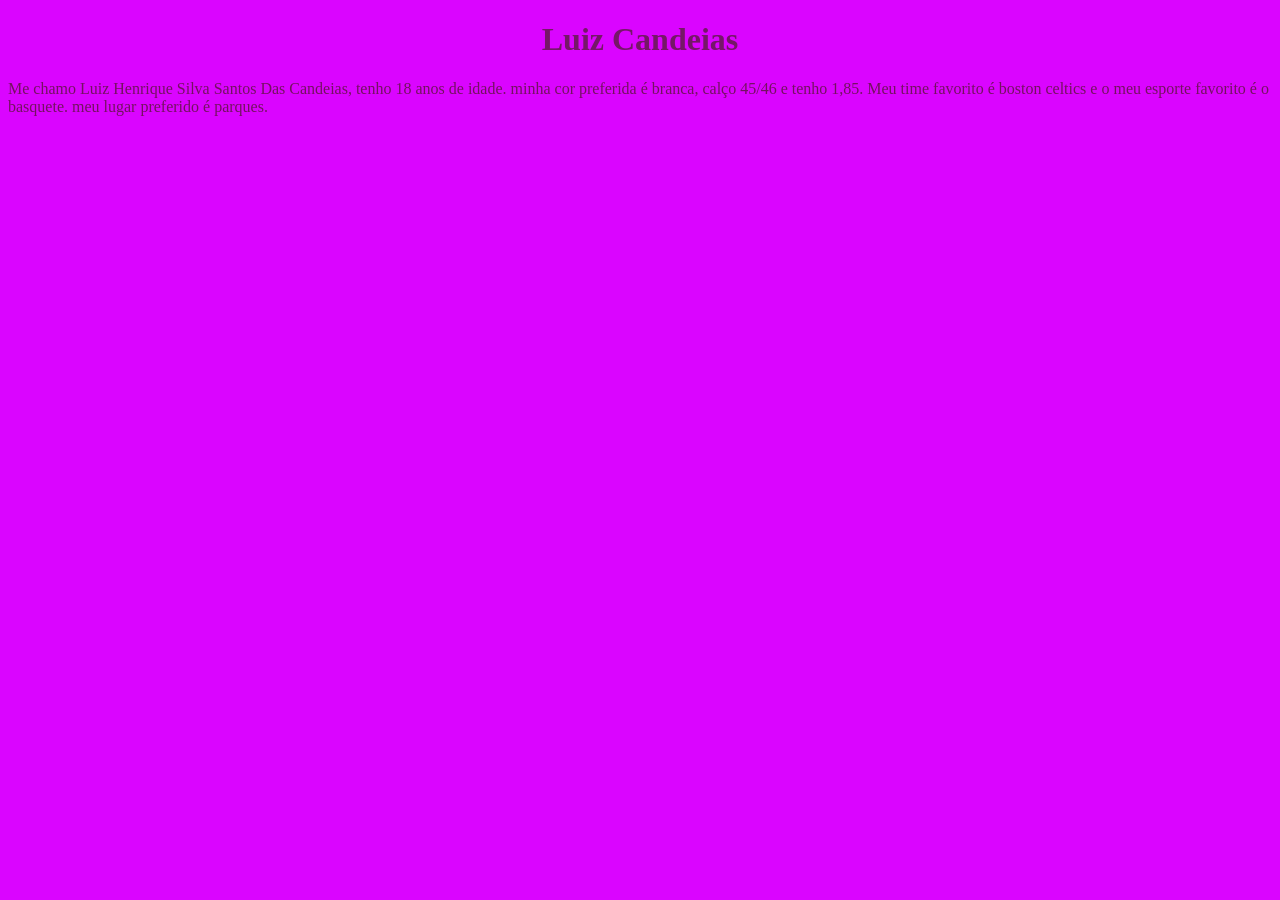
<file: CSS/CSS01-Introducao/index.html>
<!DOCTYPE html>
<html lang="pt-br">
<head>
    <meta charset="UTF-8">
    <meta name="viewport" content="width=device-width, initial-scale=1.0">
    <title>Document</title>
    <!-- <style>
        body{
            color: #433b3b;
        }
      
    </style> -->
    <link rel="stylesheet" href="./style.css">
</head>
<body>
    <h1>Luiz Candeias</h1>
    <!-- estilo enline está acima do externo, ele manda mais do que qualquer outro estilo -->

    <p>Me chamo Luiz Henrique Silva Santos Das Candeias, tenho 18 anos de idade.
       minha cor preferida é branca, calço 45/46 e tenho 1,85. Meu time favorito é boston celtics 
       e o meu esporte favorito é o basquete. meu lugar preferido é parques.
    </p>
</body>
</html>
</file>
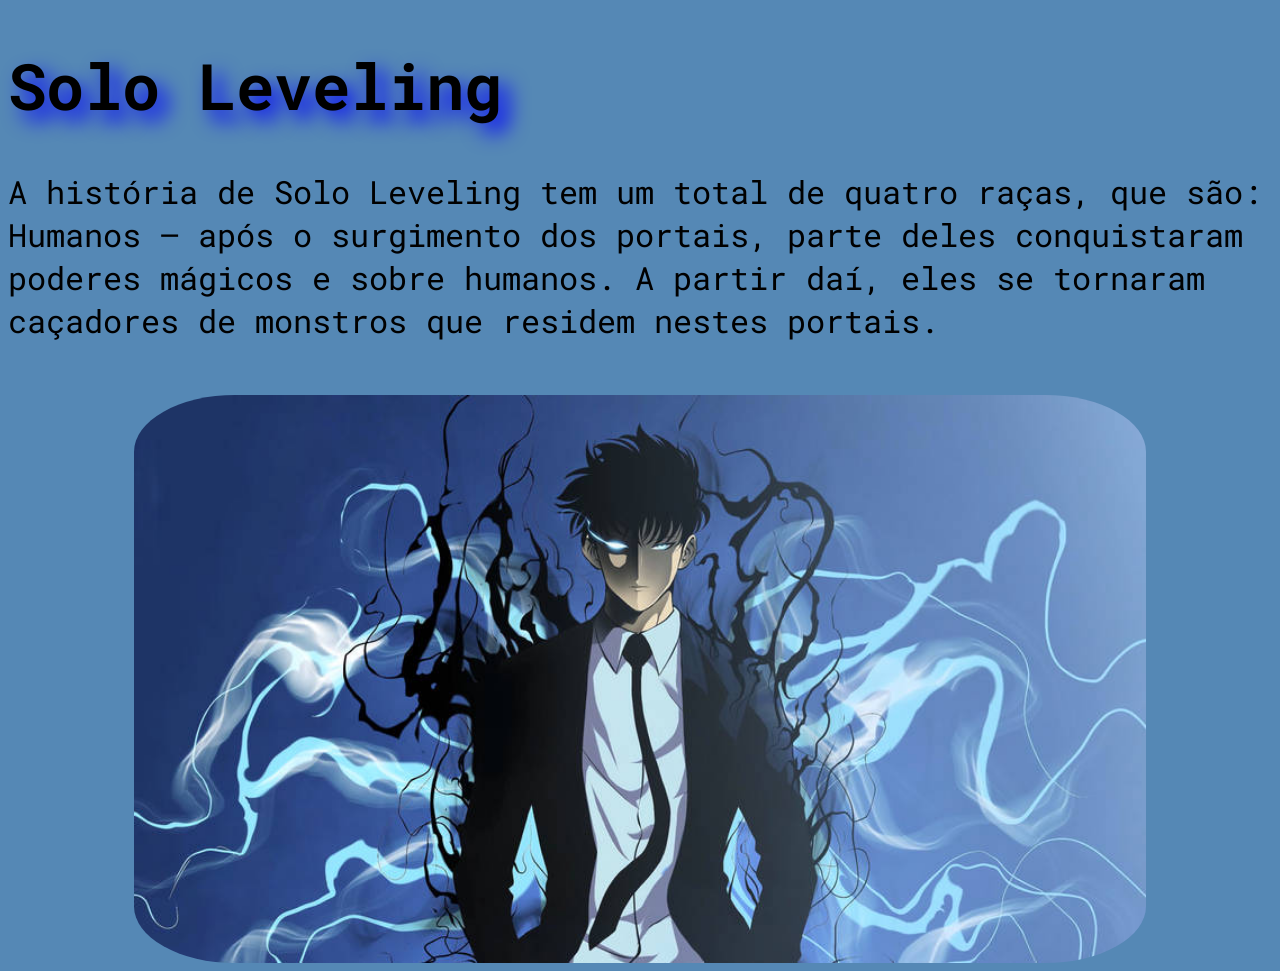
<file: CSS/CSS02-ConfigTexto/index.html>
<!DOCTYPE html>
<html lang="pt-br">

<head>
    <meta charset="UTF-8">
    <meta name="viewport" content="width=device-width, initial-scale=1.0">
    <link rel="stylesheet" href="style.css">
    <link rel="preconnect" href="https://fonts.googleapis.com">
    <link rel="preconnect" href="https://fonts.gstatic.com" crossorigin>
    <link
        href="https://fonts.googleapis.com/css2?family=Noto+Sans+JP:wght@100..900&family=Playfair+Display:ital,wght@0,400..900;1,400..900&family=Roboto+Mono:ital,wght@0,100..700;1,100..700&display=swap"
        rel="stylesheet">
    <title>Solo Leveling</title>
</head>

<body style="font-size: 16px;">
    <h1>Solo Leveling</h1>
    <p>A história de Solo Leveling tem um total de quatro raças, que são: Humanos – após o surgimento dos portais, parte
        deles conquistaram poderes mágicos e sobre humanos. A partir daí, eles se tornaram caçadores de monstros que
        residem nestes portais.</p>
        <br>
    <img src="../images/solo-leveling-4k.jpg" alt="Solo Leveling imagem">

</body>

</html>
</file>
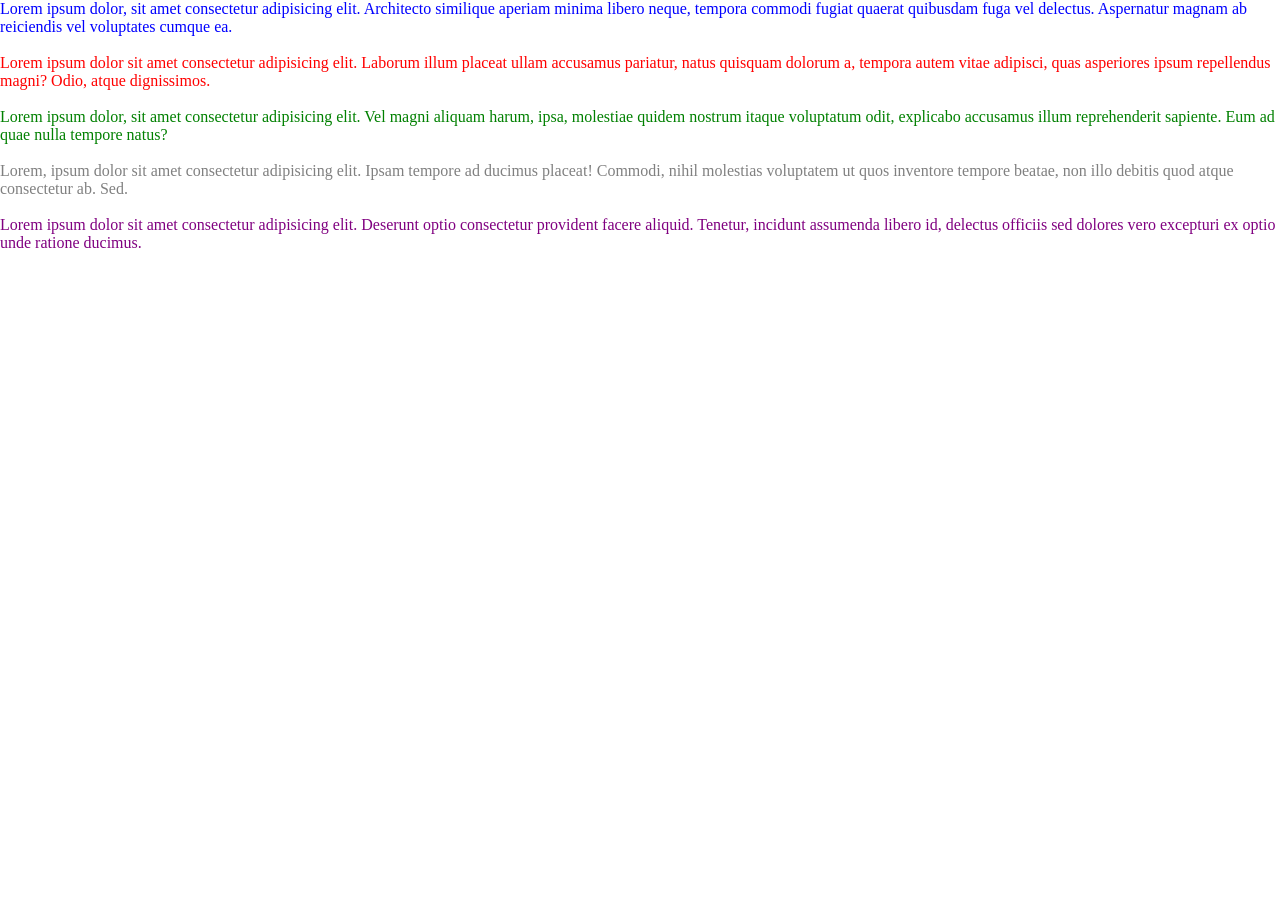
<file: CSS/CSS03-Seletores/index.html>
<!DOCTYPE html>
<html lang="pt-br">
<head>
    <meta charset="UTF-8">
    <meta name="viewport" content="width=device-width, initial-scale=1.0">
    <link rel="stylesheet" href="style.css">
    <title>Document</title>
</head>
<body>
    <p class="CorAzul">Lorem ipsum dolor, sit amet consectetur adipisicing elit. Architecto similique aperiam minima libero neque, tempora commodi fugiat quaerat quibusdam fuga vel delectus. Aspernatur magnam ab reiciendis vel voluptates cumque ea.</p>
    <br>
    <p class="CorVermelha">Lorem ipsum dolor sit amet consectetur adipisicing elit. Laborum illum placeat ullam accusamus pariatur, natus quisquam dolorum a, tempora autem vitae adipisci, quas asperiores ipsum repellendus magni? Odio, atque dignissimos.</p>
    <br>
    <p class="CorVerde">Lorem ipsum dolor, sit amet consectetur adipisicing elit. Vel magni aliquam harum, ipsa, molestiae quidem nostrum itaque voluptatum odit, explicabo accusamus illum reprehenderit sapiente. Eum ad quae nulla tempore natus?</p>
    <br>
    <p class="CorCinza">Lorem, ipsum dolor sit amet consectetur adipisicing elit. Ipsam tempore ad ducimus placeat! Commodi, nihil molestias voluptatem ut quos inventore tempore beatae, non illo debitis quod atque consectetur ab. Sed.</p>
    <br>
    <p class="CorRoxa">Lorem ipsum dolor sit amet consectetur adipisicing elit. Deserunt optio consectetur provident facere aliquid. Tenetur, incidunt assumenda libero id, delectus officiis sed dolores vero excepturi ex optio unde ratione ducimus.</p>
    
</body>
</html>
</file>
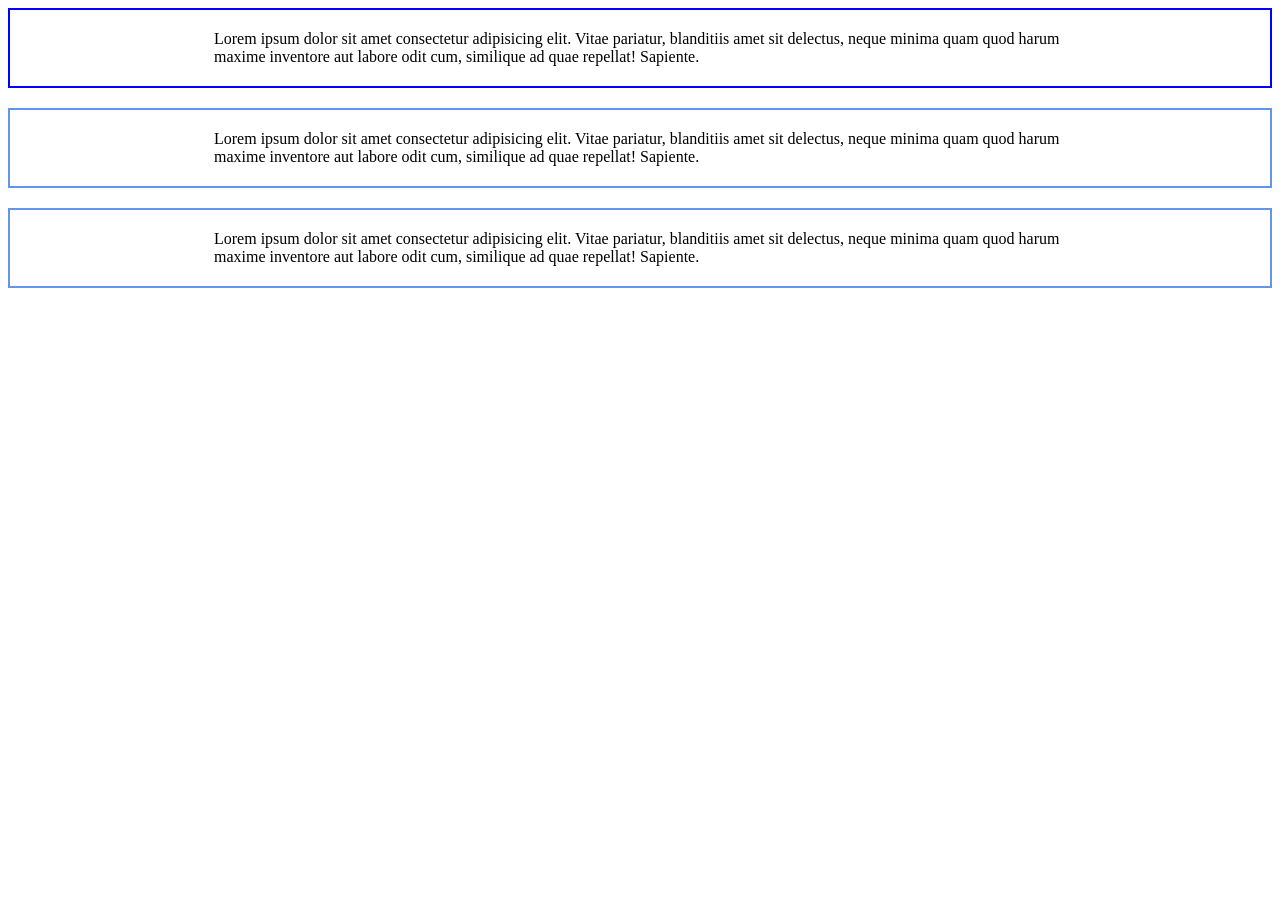
<file: CSS/CSS05-Margin/index.html>
<!DOCTYPE html>
<html lang="pt-br">
<head>
    <meta charset="UTF-8">
    <meta name="viewport" content="width=device-width, initial-scale=1.0">
    <link rel="stylesheet" href="style.css">
    <title>Margin</title>
</head>
<body>
    <section id="secao">
        Lorem ipsum dolor sit amet consectetur adipisicing elit. Vitae pariatur, blanditiis amet sit delectus, neque minima quam quod harum maxime inventore aut labore odit cum, similique ad quae repellat! Sapiente.
    </section>
    <section id="secao2">
        Lorem ipsum dolor sit amet consectetur adipisicing elit. Vitae pariatur, blanditiis amet sit delectus, neque minima quam quod harum maxime inventore aut labore odit cum, similique ad quae repellat! Sapiente.
    </section>
    <section id="secao3">
        Lorem ipsum dolor sit amet consectetur adipisicing elit. Vitae pariatur, blanditiis amet sit delectus, neque minima quam quod harum maxime inventore aut labore odit cum, similique ad quae repellat! Sapiente.
    </section>
</body>
</html>
</file>
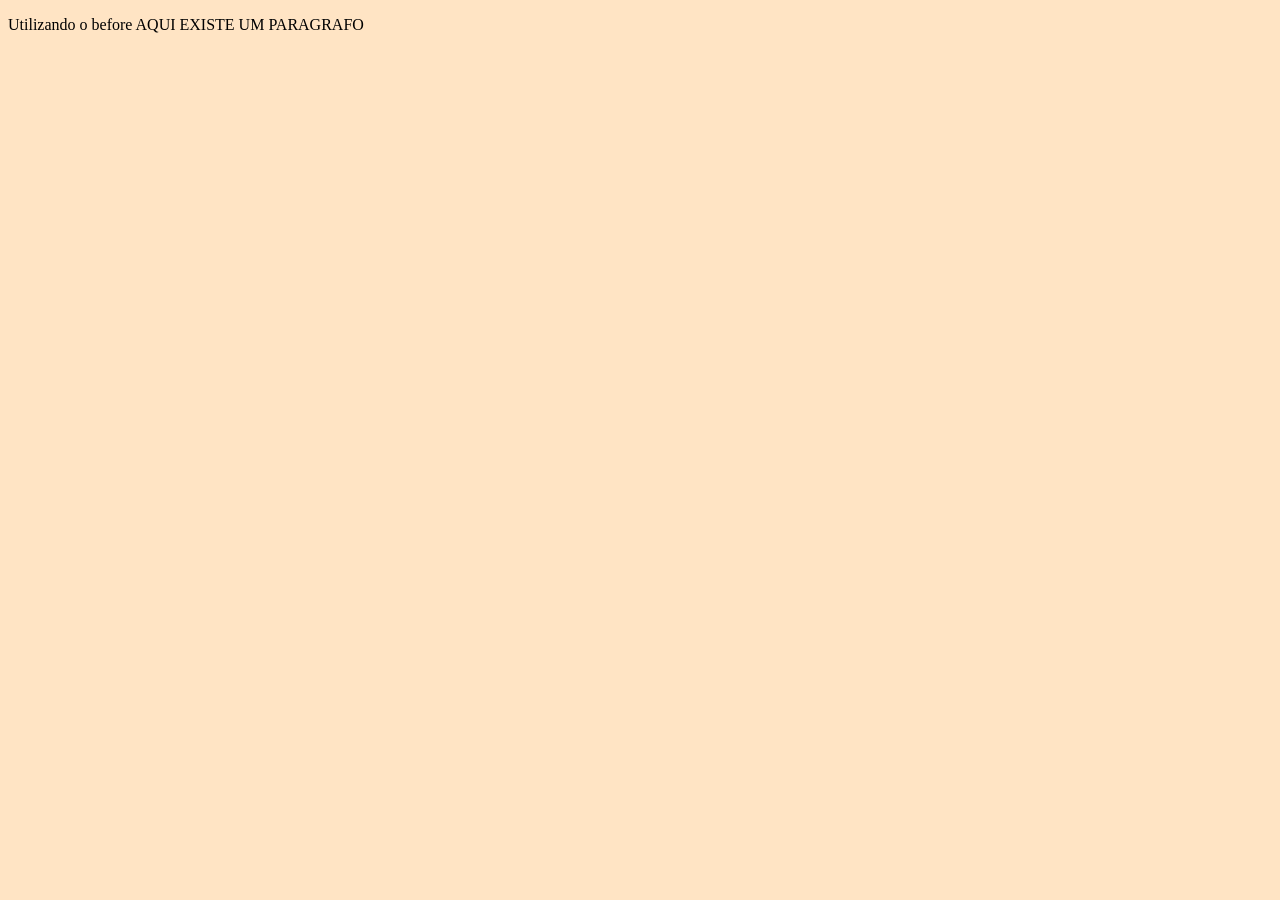
<file: CSS/CSS07-Pseudo/index.html>
<!DOCTYPE html>
<html lang="pt-br">
<head>
    <meta charset="UTF-8">
    <meta name="viewport" content="width=device-width, initial-scale=1.0">
    <link rel="stylesheet" href="style.css">
    <title>PseudoClasses</title>
    <link rel="preconnect" href="https://fonts.googleapis.com">
<link rel="preconnect" href="https://fonts.gstatic.com" crossorigin>
<link href="https://fonts.googleapis.com/css2?family=Sedan:ital@0;1&display=swap" rel="stylesheet">
</head>
<body>
    <div>

        <p id="pseudo">AQUI EXISTE UM PARAGRAFO</p>















<!--         
        <div id="div2"><h2 id="titulo">Lorem ipsum dolor sit amet consectetur, adipisicing elit. Et quos pariatur quis vero temporibus animi sequi, adipisci at obcaecati laudantium porro mollitia eaque amet possimus molestias voluptas magnam optio. Atque!</h2>
        <img id="imagem" src="https://picsum.photos/id/237/600/400" alt="">
        </div>
        <p id="paragrafoHover">Lorem ipsum dolor, sit amet consectetur adipisicing elit. Reiciendis hic magnam ea voluptates voluptatibus officiis, tempore quos laboriosam molestiae qui expedita error earum rerum aspernatur. Nisi, sit consequatur? A, omnis!</p>
        <button id="button">clique aqui</button>
        -->





        <!-- <p>Lorem ipsum dolor sit amet consectetur adipisicing elit. Natus voluptas, facere, consequuntur nam amet exercitationem explicabo laudantium, repellendus dolores eaque voluptates fugit! Excepturi veritatis reprehenderit dolore iure facilis vel ratione.</p>
        <br>
        <p>Lorem ipsum dolor sit amet consectetur adipisicing elit. Modi non quidem suscipit inventore animi dolore provident consequatur explicabo? Reprehenderit cum at ratione neque vitae a ipsam officia distinctio sequi eum?</p>
    </div>
    <div>
        <p>Lorem, ipsum dolor sit amet consectetur adipisicing elit. Deserunt odio nihil veritatis in et odit, soluta sint. Dolorem molestiae praesentium maiores ea eos voluptate, mollitia suscipit voluptatum aperiam! Quibusdam, mollitia?</p>
        <br>
        <p>Lorem ipsum dolor sit amet consectetur adipisicing elit. Unde iusto molestiae laudantium soluta, itaque corporis temporibus quasi alias dolorum, facilis sapiente accusantium sit asperiores nihil rem aliquam quaerat? Voluptas, cumque!</p> -->
    </div>

</body>
</html>
</file>
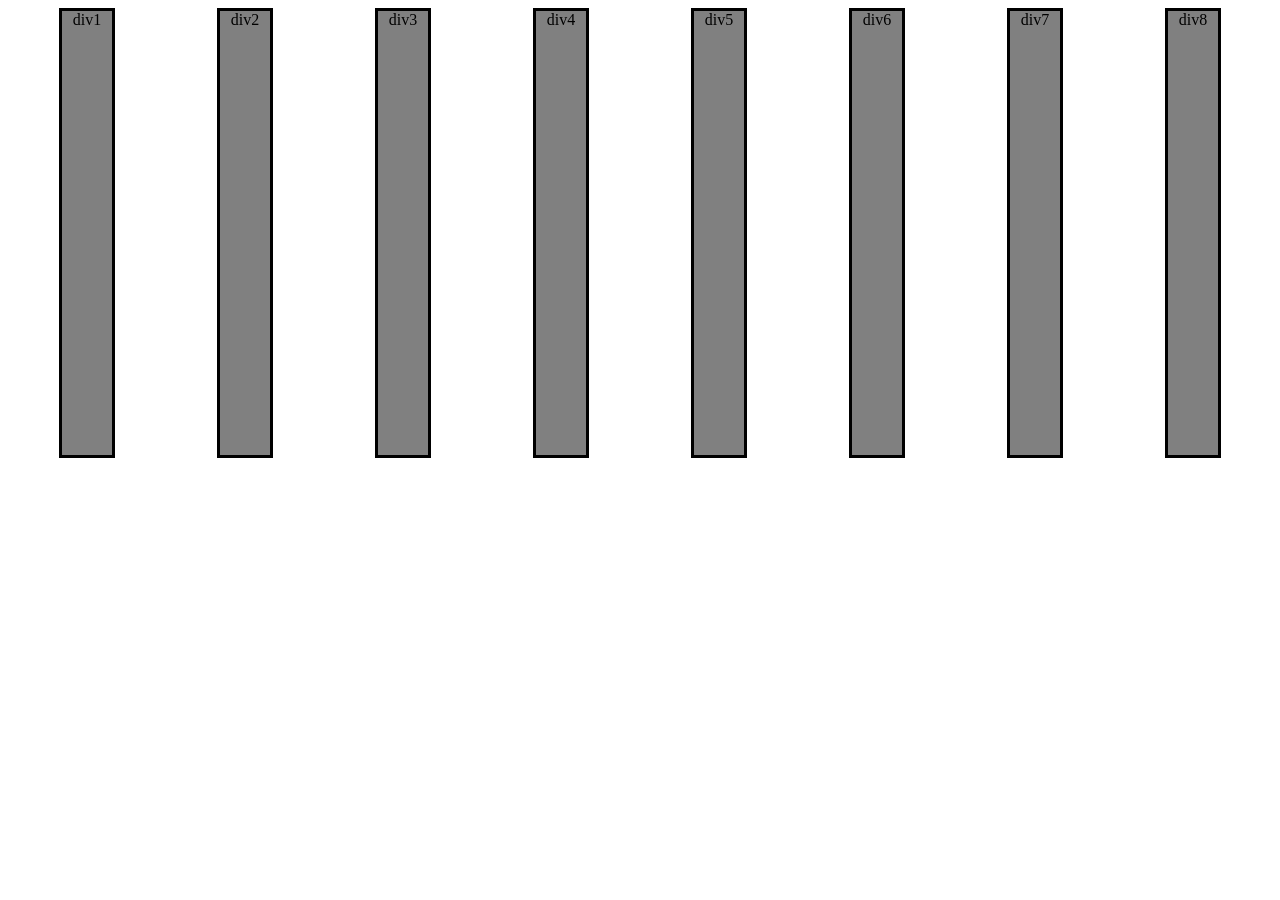
<file: CSS/CSS09-FlexBox/index.html>
<!DOCTYPE html>
<html lang="pt-br">
<head>
    <meta charset="UTF-8";>
    <meta name="viewport" content="width=device-width, initial-scale=1.0">
    <link rel="stylesheet" href="style.css">
    <title>Flexbox</title>
</head>
<body>
        
   <div id="container"> <!--  Container -->
    <!-- Itens -->
    <div class="item">div1</div>
    <div class="item">div2</div>
    <div class="item">div3</div>
    <div class="item">div4</div>
    <div class="item">div5</div>
    <div class="item">div6</div>
    <div class="item">div7</div>
    <div class="item">div8</div>
   </div>
</body>
</html>
</file>
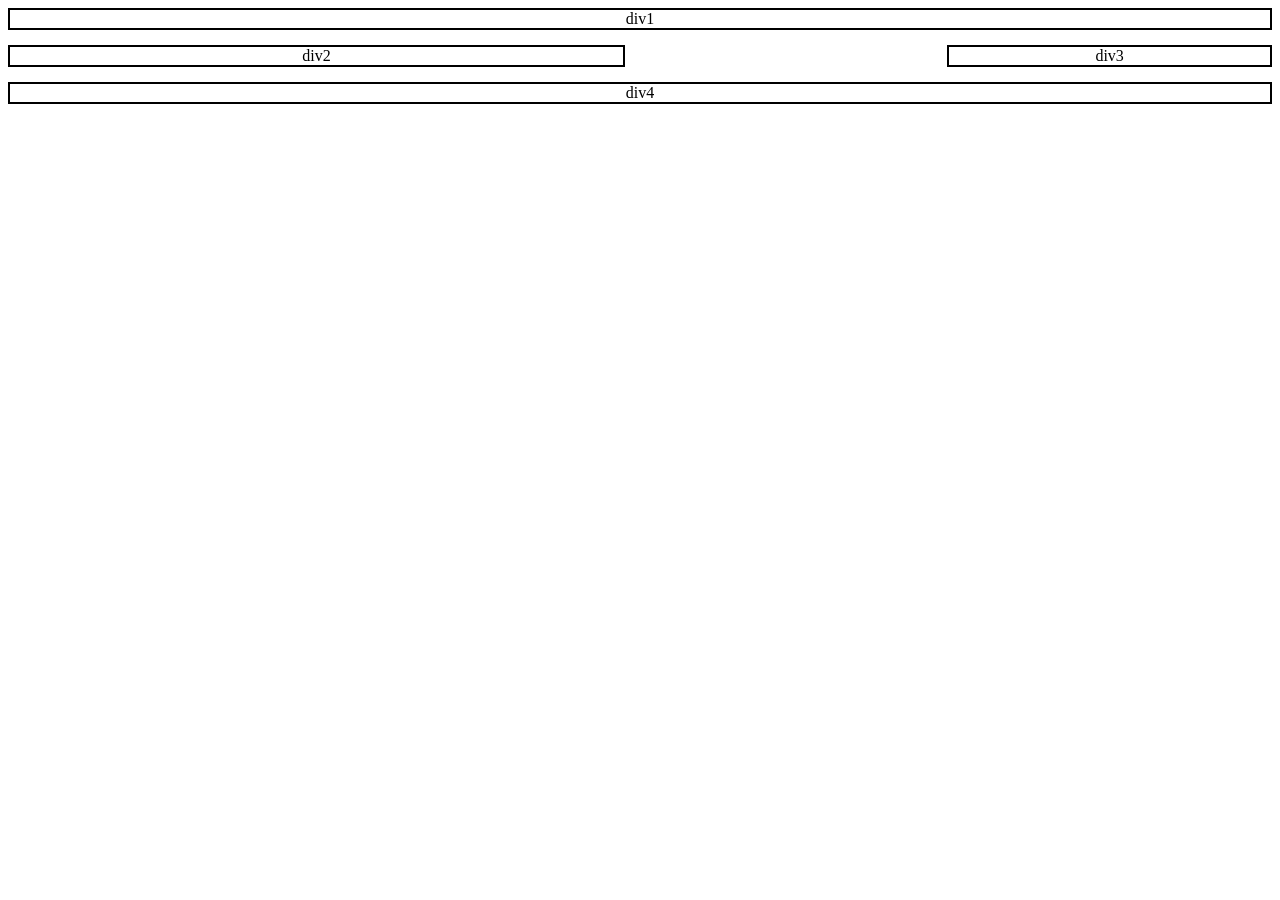
<file: CSS/CSS10-Grid/index.html>
<!DOCTYPE html>
<html lang="pt-br">
<head>
    <meta charset="UTF-8">
    <meta name="viewport" content="width=device-width, initial-scale=1.0">
    <link rel="stylesheet" href="style.css">
    <title>Grid</title>
</head>
<body>
    <!-- <div id="container">
        <div class="itens" id="item-1">item-1</div>
        <div class="itens" id="item-2">item-2</div>
        <div class="itens" id="item-3">item-3</div>
        <div class="itens" id="item-4">item-4</div>
        <div class="itens" id="item-5">item-5</div>
        <div class="itens" id="item-6">item-6</div>
        <div class="itens" id="item-7">item-7</div>
        <div class="itens" id="item-8">item-8</div>
        <div class="itens" id="item-9">item-9</div>
    </div> -->
    <section id="container">
        <div class="itens" id="item-1">div1</div>
        <div class="itens" id="item-2">div2</div>
        <div class="itens" id="item-3">div3</div>
        <div class="itens" id="item-4">div4</div>
        <!-- <div class="itens">div5</div>
        <div class="itens">div6</div>
        <div class="itens">div7</div>
        <div class="itens">div8</div>
        <div class="itens">div9</div>
        <div class="itens">div10</div>
        <div class="itens">div11</div>
        <div class="itens">div12</div> -->
    </section>
    
</body>
</html>
</file>
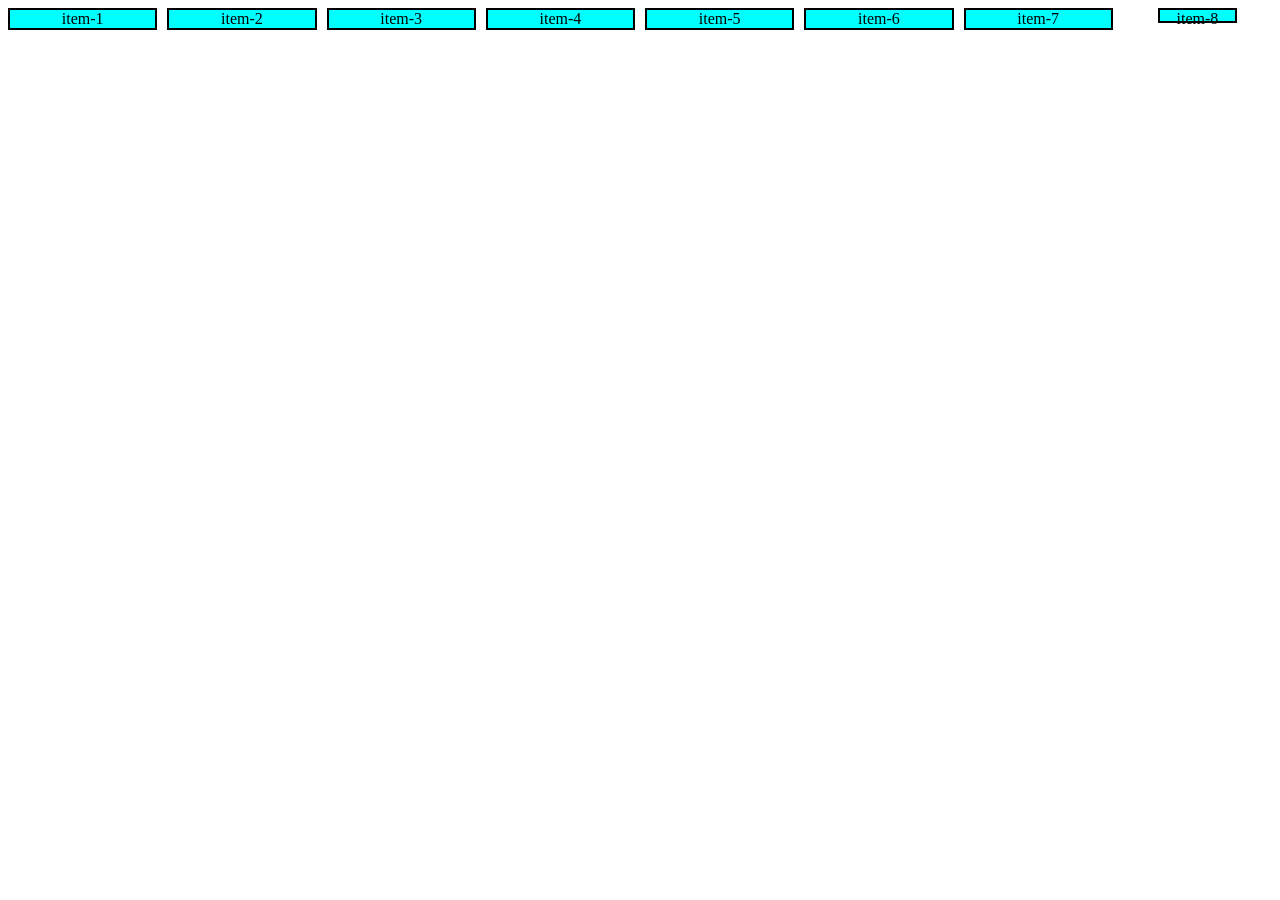
<file: CSS/CSS11-Grid2/index.html>
<!DOCTYPE html>
<html lang="pt-br">
<head>
    <meta charset="UTF-8">
    <meta name="viewport" content="width=device-width, initial-scale=1.0">
    <link rel="stylesheet" href="style.css">
    <title>Grid2</title>
</head>
<body>
    <section id="container">
        <div class="itens" id="item-1">item-1</div>
        <div class="itens" id="item-2">item-2</div>
        <div class="itens" id="item-3">item-3</div>
        <div class="itens" id="item-4">item-4</div>
        <div class="itens" id="item-5">item-5</div>
        <div class="itens" id="item-6">item-6</div>
        <div class="itens" id="item-7">item-7</div>
        <div class="itens" id="item-8">item-8</div>
    </section>
</body>
</html>
</file>
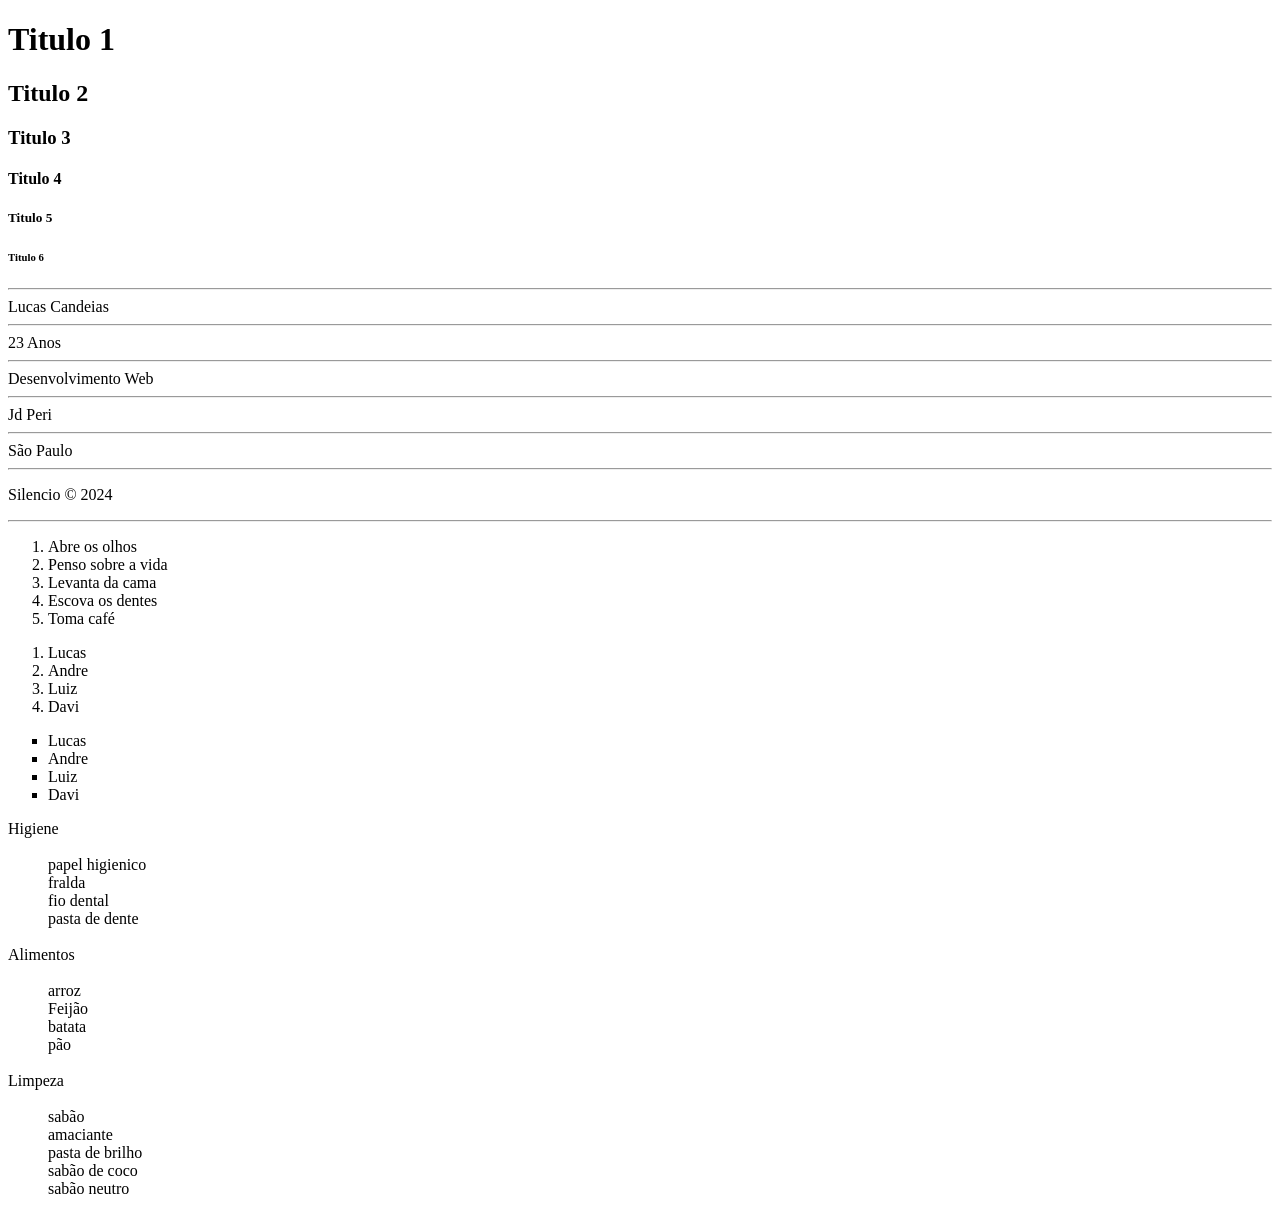
<file: HTML/HTML-03-titulo/index.html>
<!DOCTYPE html>
<html lang="pt-bt">
<head>
    <meta charset="UTF-8">
    <meta name="viewport" content="width=device-width, initial-scale=1.0">
    <title>Aprendendo HTML</title>
</head>
<body>

    <!-- Estamos criando titulos -->
    <h1>Titulo 1</h1>
    <h2>Titulo 2</h2>
    <h3>Titulo 3</h3>
    <h4>Titulo 4</h4>
    <h5>Titulo 5</h5>
    <h6>Titulo 6</h6>

    <!-- Paragrafo -->
    <!-- Nome, Idade, Curso, onde você mora, onde você nasceu -->
    <p> <hr>Lucas Candeias <br> <hr> 23 Anos <br> <hr> Desenvolvimento Web <br> <hr> Jd Peri <br> <hr> São Paulo <hr></p>

    <p>Silencio &copy; 2024</p> <hr>

    <!-- Lista ordenada -->
    <!-- Atributo start -->
    <!-- Atributo reversed -->
    <!-- Atributo type -->
    <ol>
        <li>Abre os olhos</li>
        <li>Penso sobre a vida</li>
        <li>Levanta da cama</li>
        <li>Escova os dentes</li>
        <li>Toma café</li>
    </ol>


        <!-- lista ordenada -->
        <ol>
            <li>Lucas</li>
            <li>Andre</li>
            <li>Luiz</li>
            <li>Davi</li> 
        </ol>

    <!-- type = "circle" Circulo não preenchido-->
    <!-- type = "disc" padrão -->
    <!-- type = "square" Quadrado -->
    <!-- lista não ordenada -->
    <ul type="square">
        <li>Lucas</li>
        <li>Andre</li>
        <li>Luiz</li>
        <li>Davi</li>

    </ul>


    <!-- Lista de descrição/definição -->
    <!-- dl dt dd -->
<dl>
    <dt>Higiene</dt>
        <br>
        <dd>papel higienico</dd>
        <dd>fralda</dd>
        <dd>fio dental</dd>
        <dd>pasta de dente</dd>
        <br>
    <dt>Alimentos</dt>
        <br>
        <dd>arroz</dd>
        <dd>Feijão</dd>
        <dd>batata</dd>
        <dd>pão</dd>
        <br>

    <dt>Limpeza</dt>
        <br>
        <dd>sabão</dd>
        <dd>amaciante</dd>
        <dd>pasta de brilho</dd>
        <dd>sabão de coco</dd>
        <dd>sabão neutro</dd>
        <br>

</dl>






</body>
</html>
</file>
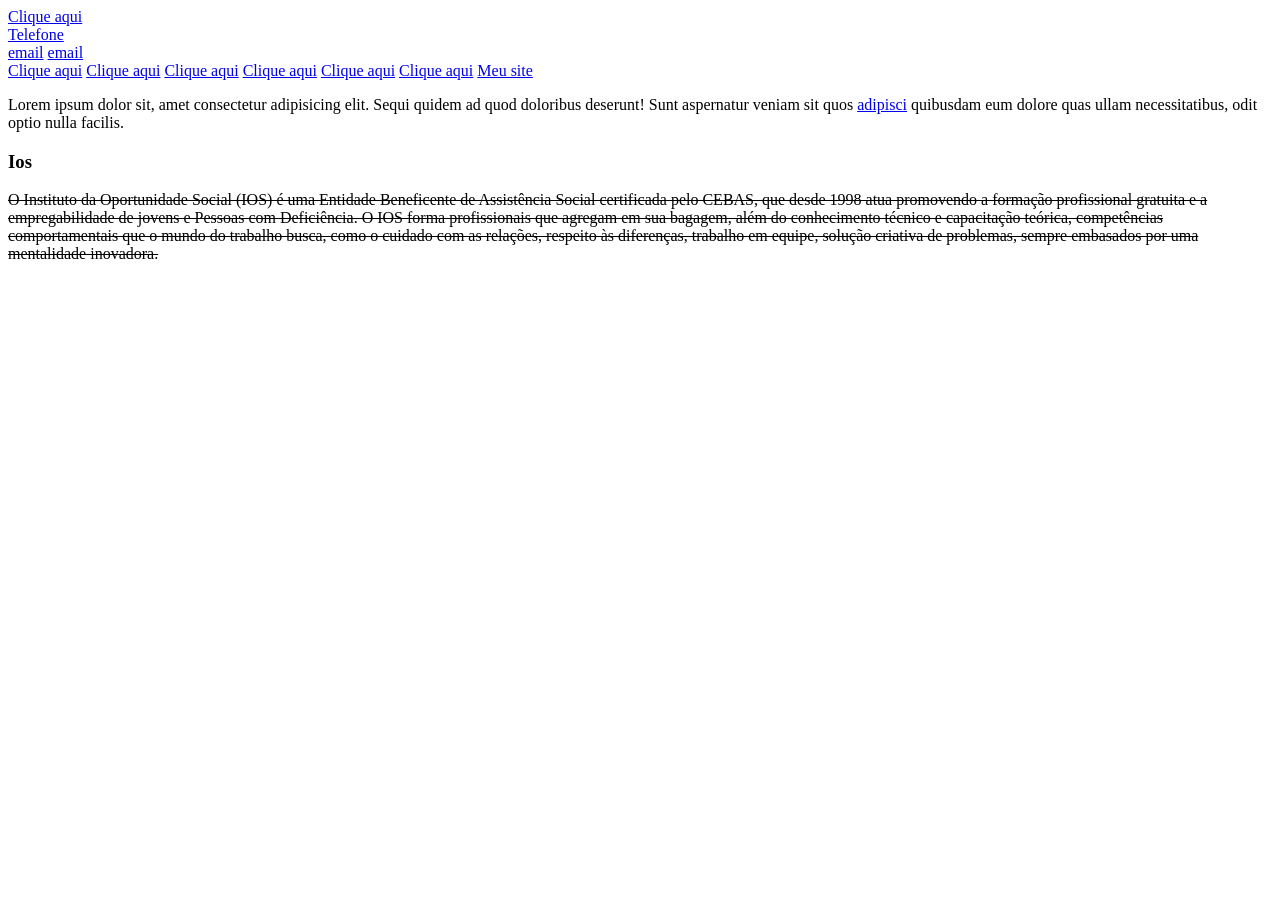
<file: HTML/HTML-04-Elementos/index.html>
<!DOCTYPE html>
<html lang="pt-br">

<head>
    <meta charset="UTF-8">
    <meta name="viewport" content="width=device-width, initial-scale=1.0">
    <title>Aula 4</title>
</head>

<body>
    <header>
        <!-- cabeçalho -->
        <a href="https://ios.org.br/">Clique aqui</a>
        <br>
        <a href="tel: +5511941657259">Telefone</a>
        <br>
        <a href="mailto: +lucasnatan.1@gmail.com ">email</a>
        <a href="mailto: +lucasnatan.1@gmail.com ">email</a>
    </header>

    <!-- Nav utilizado exclusivamente para links de navegação -->
    <nav>
        <a href="https://ios.org.br/">Clique aqui</a>
        <a href="https://ios.org.br/">Clique aqui</a>
        <a href="https://ios.org.br/">Clique aqui</a>
        <a href="https://ios.org.br/">Clique aqui</a>
        <a href="https://ios.org.br/">Clique aqui</a>
        <a href="https://ios.org.br/">Clique aqui</a>
        <a href="../Portifolio/index.html" target="_blank">Meu site</a>
    </nav>

    <main>
        <p>Lorem ipsum dolor sit, amet consectetur adipisicing elit. Sequi quidem ad quod doloribus deserunt! Sunt
            aspernatur veniam sit quos <a
                href="https://www.bet7.com/?gclid=EAIaIQobChMI-bqTvcDyhAMV8AqiAx3M8QSJEAAYASAAEgIiyfD_BwE"
                target="_blank">adipisci</a> quibusdam eum dolore quas ullam necessitatibus, odit optio nulla facilis.
        </p>
    </main>

    <article>
        <h3>Ios</h3>
       <s> O Instituto da Oportunidade Social (IOS) é uma Entidade Beneficente de Assistência Social certificada pelo CEBAS, que desde 1998 atua promovendo a formação profissional gratuita e a empregabilidade de jovens e Pessoas com Deficiência. O IOS forma profissionais que agregam em sua bagagem, além do conhecimento técnico e capacitação teórica, competências comportamentais que o mundo do trabalho busca, como o cuidado com as relações, respeito às diferenças, trabalho em equipe, solução criativa de problemas, sempre embasados por uma mentalidade inovadora.</s>
    </article>

    <footer>
        <!-- Rodape -->
    </footer>


</body>

</html>
</file>
<file: CSS/CSS01-Introducao/style.css>
body{
    background-color: rgb(218, 5, 255);
}

h1{
    color: rgb(117, 23, 103);
    text-align: center;
}

p{
    color: rgb(116, 18, 96);
}
</file>
<file: CSS/CSS02-ConfigTexto/style.css>
body{
    /* red, green, blue */
    background-color:#5588b5;
    font-family: "Roboto Mono", monospace;
    /* background-image: url('../images/solo-leveling-anime-wa1ifpog14hve9ft.jpg');
    background-size: cover; /* Ajusta o tamanho da imagem para cobrir todo o elemento 
    color: #fff9ff;         */
   
}

h1 {
    font-size: 4rem;
    background-color: #5588b5;
    /* color: #fff9ff; */
    font-family: "Roboto Mono", monospace;
    text-shadow: 10px 10px 20px blue;
}

p{
    font-size: 2rem;
    text-align: 20px;
    
}
img{
    height: auto;
    width: 80%;
    border-radius: 10%;
    display: block;
    margin: auto;
    aspect-ratio: auto 600 / 750;
      }
</file>
<file: CSS/CSS03-Seletores/style.css>
/* SELETOR PAI */
*{
    margin: 0;
        padding: 0;
        box-sizing: border-box;
        }

.CorAzul{
    color: blue;
}

.CorVermelha{
    color: red;
}

.CorVerde{
    color: green;
}
.CorCinza{
    color: gray;
}
.CorRoxa{
    color: purple;
}
</file>
<file: CSS/CSS05-Margin/style.css>
#secao{
    border: 2px solid blue;
    padding: 20px 204px;
    
}

#secao2{
    border: 2px solid cornflowerblue;
    padding: 20px 204px;
    margin-top: 20px;
}
#secao3{
    border: 2px solid cornflowerblue;
    padding: 20px 204px;
    margin-top: 20px;
}
</file>
<file: CSS/CSS07-Pseudo/style.css>
body{
    background-color: bisque;
}

#div2{
    border: solid 5px black;
    margin: 15px;
    padding: 15px;
}

#button{
    border: 1px solid rgb(66, 65, 65);
    background-color: rgb(206, 204, 204);
    border-radius: 5px;
    margin: 15px;
    padding: 15px;
}
#button:hover{
    color: white;
    background-color: rgb(0, 0, 0);
    font-size: 15px;
}
#paragrafoHover{
    margin: 15px;
    padding: 15px;
}
#paragrafoHover:hover{
    background-color: orange;
    color: aqua;
    border: 2px solid black;
    border-radius: 5px;
    margin: 15px;
    padding: 15px;
}

#titulo:hover{
    
    font-family: "Sedan", serif;
    font-weight: 400;
    font-style: italic;
}

#imagem:hover{
    box-shadow: 10px 10px 10px blue;
    width: 700px;
    height: 700px;
    
}

#pseudo::before{    
    content: 'Utilizando o before ';

}
</file>
<file: CSS/CSS09-FlexBox/style.css>
@charset "UTF-8";

#container{
    display: flex;
    flex-direction: row;
    flex-wrap: wrap;
    justify-content: space-around;
    height: 50vh;
    align-items: stretch;
}

.item{
    border: solid 3px black;
    background-color: grey;
    width: 50px;
    /* height: 60px; */
    text-align: center;
}
</file>
<file: CSS/CSS10-Grid/style.css>
#container{
    display: grid;
    grid-template-columns: repeat(4, auto);
    column-gap: 15px;
    row-gap: 15px;
    /* justify-content: stretch; */
    grid-template-areas: "header header header header" "main main . sidebar" "footer footer footer footer";
    
}

.itens{
    border: solid 2px black;
    text-align: center;
    
}

#item-1{
    grid-area: header;
}

#item-2{
    grid-area: main;
}

#item-3{
    grid-area: sidebar;
}

#item-4{
    grid-area: footer;
}
</file>
<file: CSS/CSS11-Grid2/style.css>
#container{
display: grid;
grid-template-columns: repeat(8,1fr);
grid-template-rows: repeat(6, 1fr);    
row-gap: 15px;
column-gap: 10px;
}

.itens{
    border: 2px solid black;
    background-color: aqua;
    text-align: center;
}

#item-1{

    /* Inicio da Coluna */
     /* grid-column-start: 3;
    grid-column-end: 7;
    grid-column: 3 / 7; */
    /* fim das colunas */
    
    /* inicio das linhas */
    /* grid-row: 2 / 7;
    grid-row-start: 2;
    grid-row-end: ;  */
    /* Fim das linhas */

}

#item-8{
    width: 50%;
    height: 50%;
    justify-self: center;
}
</file>
